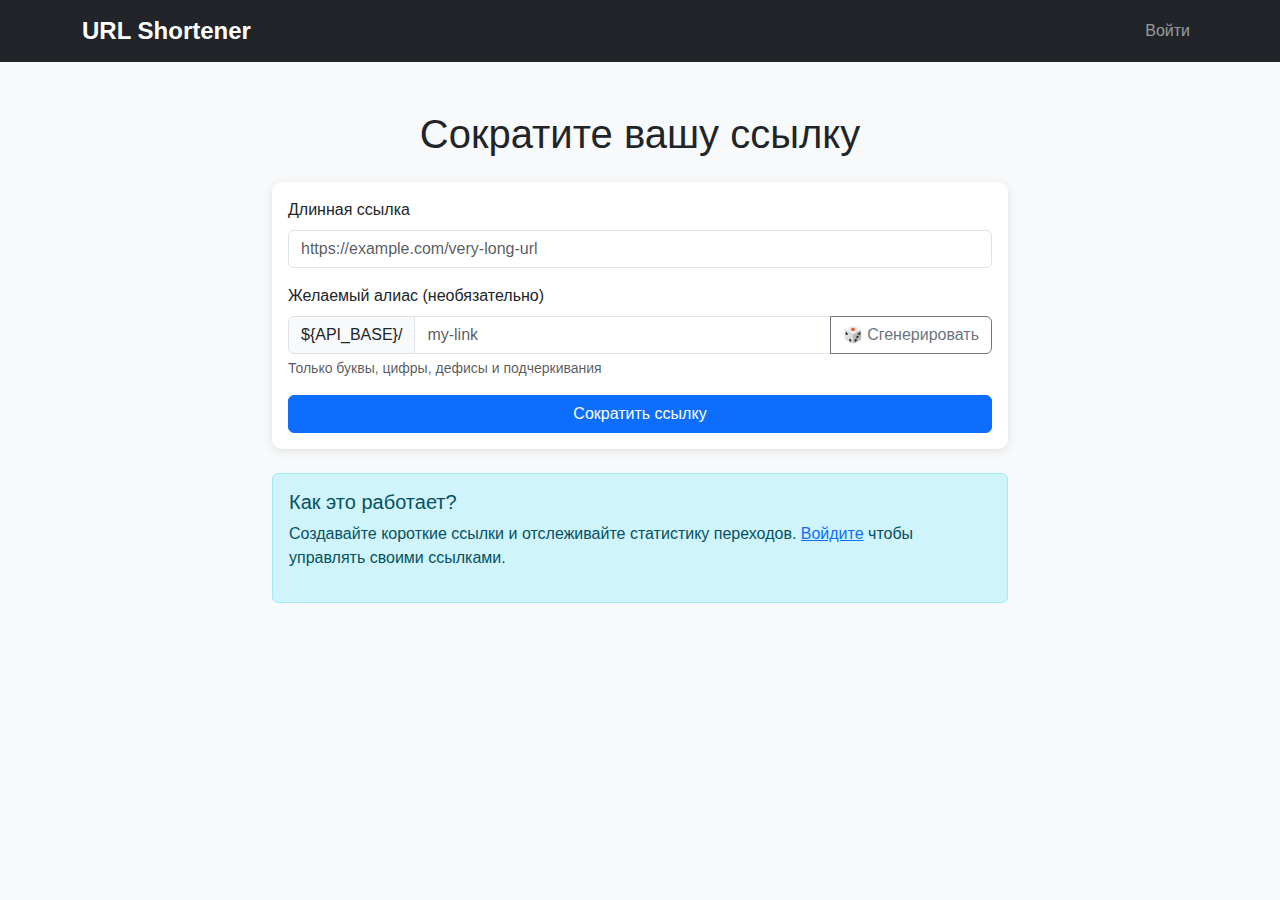
<file: static/index.html>
<!DOCTYPE html>
<html lang="ru">
<head>
    <meta charset="UTF-8">
    <meta name="viewport" content="width=device-width, initial-scale=1.0">
    <title>URL Shortener - Сокращатель ссылок</title>
    <link href="https://cdn.jsdelivr.net/npm/bootstrap@5.1.3/dist/css/bootstrap.min.css" rel="stylesheet">
    <link href="css/style.css" rel="stylesheet">
</head>
<body>
    <nav class="navbar navbar-expand-lg navbar-dark bg-dark">
        <div class="container">
            <a class="navbar-brand" href="index.html">URL Shortener</a>
            <div class="navbar-nav ms-auto">
                <a class="nav-link unauth-only" href="login.html">Войти</a>
                <a class="nav-link auth-only" href="dashboard.html" style="display: none;">Мои ссылки</a>
                <a class="nav-link auth-only" href="#" onclick="authManager.logout()" style="display: none;">Выйти</a>
            </div>
        </div>
    </nav>

    <div class="container mt-5">
        <div class="row justify-content-center">
            <div class="col-md-8">
                <h1 class="text-center mb-4">Сократите вашу ссылку</h1>
                
                <!-- Форма сокращения ссылки -->
                <div class="card">
                    <div class="card-body">
                        <form id="shorten-form">
                            <div class="mb-3">
                                <label for="url-input" class="form-label">Длинная ссылка</label>
                                <input type="url" class="form-control" id="url-input" 
                                       placeholder="https://example.com/very-long-url" autocomplete="off" required>
                            </div>
                            <div class="mb-3">
                                <label for="alias-input" class="form-label">Желаемый алиас (необязательно)</label>
                                <div class="input-group">
                                    <span class="input-group-text">${API_BASE}/</span>
                                    <input type="text" class="form-control" id="alias-input" 
                                            placeholder="my-link" pattern="[a-zA-Z0-9_-]+" autocomplete="off" required>
                                    <button type="button" class="btn btn-outline-secondary" onclick="generateRandomAlias()">
                                        🎲 Сгенерировать
                                    </button>
                                </div>
                                <div class="form-text">
                                    <span id="alias-status"></span>
                                    Только буквы, цифры, дефисы и подчеркивания
                                </div>
                            </div>
                            <button type="submit" class="btn btn-primary w-100" id="shorten-btn">
                                Сократить ссылку
                            </button>
                        </form>
                    </div>
                </div>

                <!-- Результат -->
                <div id="result" class="mt-4"></div>

                <!-- Информация для неавторизованных -->
                <div class="alert alert-info mt-4 unauth-only">
                    <h5>Как это работает?</h5>
                    <p>Создавайте короткие ссылки и отслеживайте статистику переходов. 
                       <a href="login.html">Войдите</a> чтобы управлять своими ссылками.</p>
                </div>
            </div>
        </div>
    </div>

    <script src="js/api.js"></script>
    <script src="js/auth.js"></script>
    <script src="js/main.js"></script>
</body>
</html>
</file>
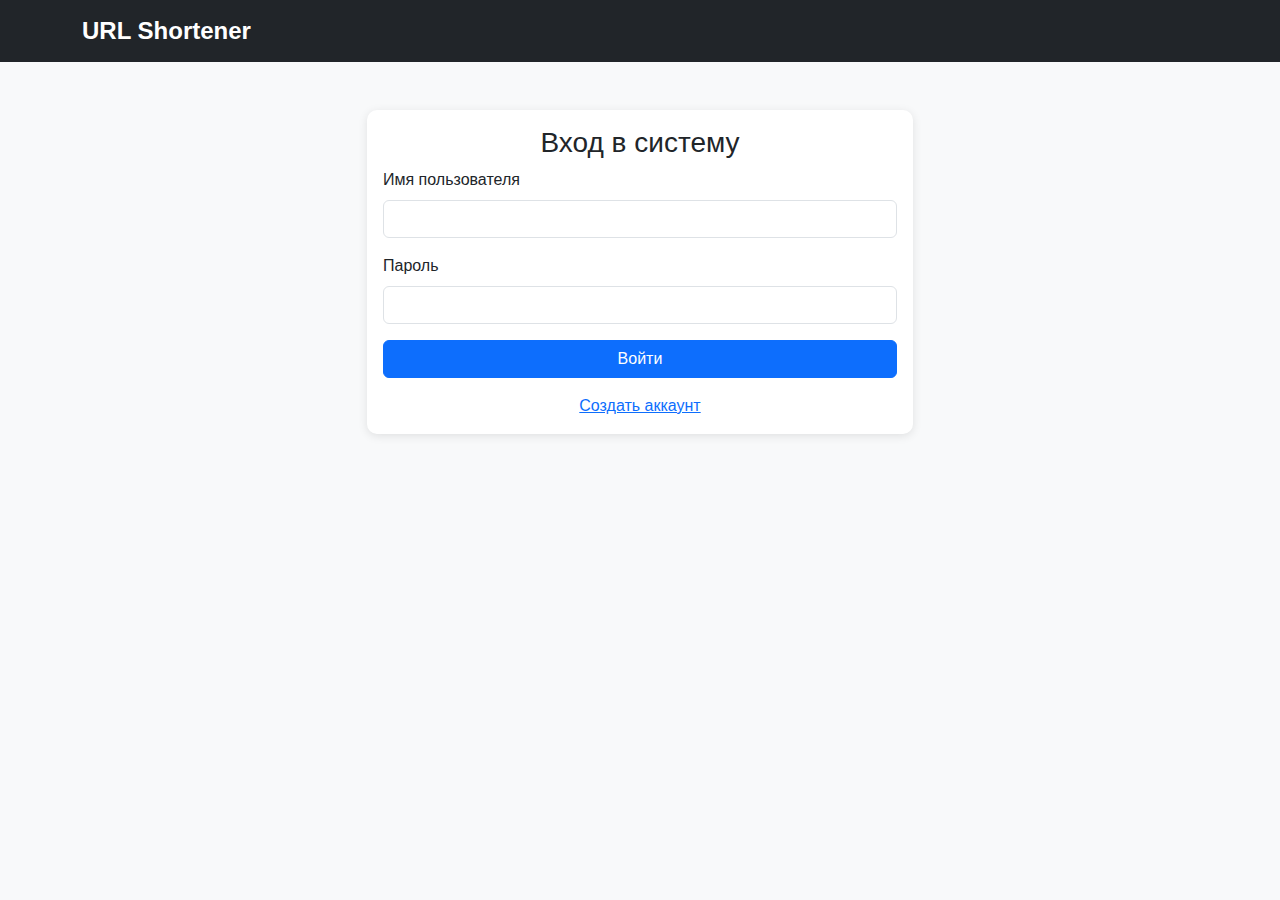
<file: static/login.html>
<!DOCTYPE html>
<html lang="ru">
<head>
    <meta charset="UTF-8">
    <meta name="viewport" content="width=device-width, initial-scale=1.0">
    <title>Вход - URL Shortener</title>
    <link href="https://cdn.jsdelivr.net/npm/bootstrap@5.1.3/dist/css/bootstrap.min.css" rel="stylesheet">
    <link href="css/style.css" rel="stylesheet">
</head>
<body>
    <nav class="navbar navbar-expand-lg navbar-dark bg-dark">
        <div class="container">
            <a class="navbar-brand" href="index.html">URL Shortener</a>
        </div>
    </nav>

    <div class="container mt-5">
        <div class="row justify-content-center">
            <div class="col-md-6">
                <div class="card">
                    <div class="card-body">
                        <h3 class="card-title text-center">Вход в систему</h3>
                        
                        <form id="login-form">
                            <div class="mb-3">
                                <label for="username" class="form-label">Имя пользователя</label>
                                <input type="text" class="form-control" id="username" required>
                            </div>
                            
                            <div class="mb-3">
                                <label for="password" class="form-label">Пароль</label>
                                <input type="password" class="form-control" id="password" required>
                            </div>
                            
                            <button type="submit" class="btn btn-primary w-100">Войти</button>
                        </form>

                        <div class="mt-3 text-center">
                            <a href="#" id="show-register">Создать аккаунт</a>
                        </div>
                    </div>
                </div>

                <!-- Форма регистрации (скрыта по умолчанию) -->
                <div class="card mt-3" id="register-form" style="display: none;">
                    <div class="card-body">
                        <h3 class="card-title text-center">Регистрация</h3>
                        
                        <form id="register-form-inner">
                            <div class="mb-3">
                                <label for="reg-username" class="form-label">Имя пользователя</label>
                                <input type="text" class="form-control" id="reg-username" required>
                            </div>
                            
                            <div class="mb-3">
                                <label for="reg-password" class="form-label">Пароль</label>
                                <input type="password" class="form-control" id="reg-password" required>
                            </div>
                            
                            <button type="submit" class="btn btn-success w-100">Зарегистрироваться</button>
                        </form>

                        <div class="mt-3 text-center">
                            <a href="#" id="show-login">Уже есть аккаунт?</a>
                        </div>
                    </div>
                </div>

                <div id="auth-result" class="mt-3"></div>
            </div>
        </div>
    </div>

    <script src="js/api.js"></script>
    <script src="js/auth.js"></script>
    <script src="js/login.js"></script>
</body>
</html>
</file>
<file: static/css/style.css>
body {
    font-family: 'Segoe UI', Tahoma, Geneva, Verdana, sans-serif;
    background-color: #f8f9fa;
}

.navbar-brand {
    font-weight: bold;
    font-size: 1.5rem;
}

.card {
    border: none;
    box-shadow: 0 2px 10px rgba(0,0,0,0.1);
    border-radius: 10px;
}

.btn {
    border-radius: 6px;
}

.form-control:focus {
    border-color: #0d6efd;
    box-shadow: 0 0 0 0.2rem rgba(13, 110, 253, 0.25);
}

#alias-status {
    font-weight: 500;
}

.spinner-border {
    width: 3rem;
    height: 3rem;
}
</file>
